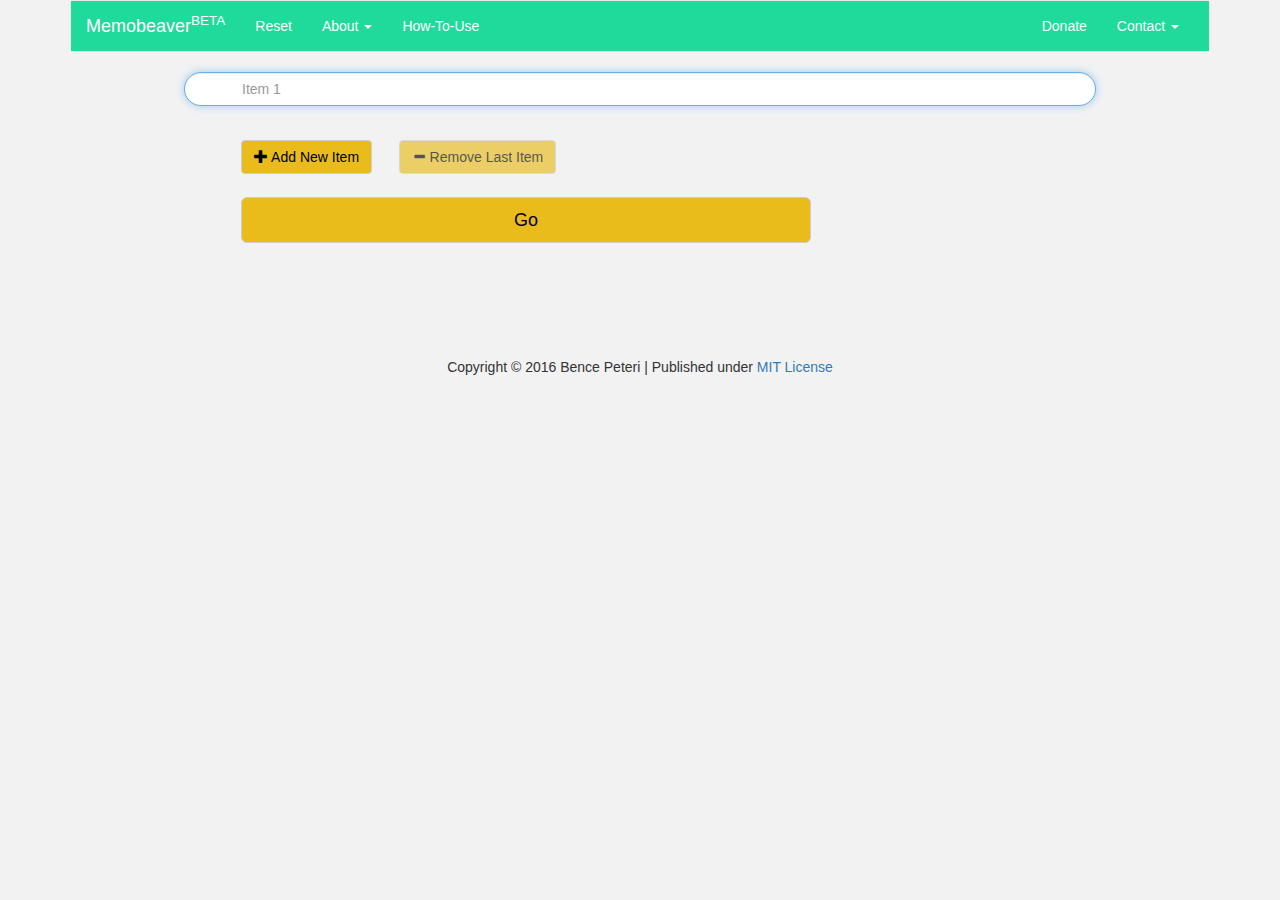
<file: index.html>
<!DOCTYPE html>
<html>
<head>
<title>Memobeaver</title>
<meta charset="utf-8" />
<meta http-equiv="X-UA-Compatible" content="IE=edge" />
<meta name="viewport" content="width = device-width, initial-scale = 1">
<!-- Import Statements -->
<script src="https://ajax.googleapis.com/ajax/libs/jquery/2.2.0/jquery.min.js"></script>
<link rel="stylesheet" type="text/css" href="https://maxcdn.bootstrapcdn.com/bootstrap/3.3.5/css/bootstrap.min.css" />
<script src="https://maxcdn.bootstrapcdn.com/bootstrap/3.3.5/js/bootstrap.min.js"></script>
<link rel="icon" 
      href="favicon.ico">
<link rel="stylesheet" href="spinner.css" />
<!-- End Of Import Statements -->
<link rel="stylesheet" href="main.css" />
<script src="perm.js"></script>
<script src="memobeaver.whole.js"></script>
<script type="text/javascript">
</script>
</head>
<body>
<div class="container">

<!-- NAVBAR -->
<div class="navbar navbar-default">
              <div class="container-fluid">
                <div class="navbar-header">
                  <button type="button" class="navbar-toggle" data-toggle="collapse" data-target=".navbar-responsive-collapse">
                    <span class="icon-bar"></span>
                    <span class="icon-bar"></span>
                    <span class="icon-bar"></span>
                  </button>
				  
                  <a class="navbar-brand headerlink" href="index.html">Memobeaver<sup>BETA</sup></a>
                </div>
                <div class="navbar-collapse collapse navbar-responsive-collapse">
                  <ul class="nav navbar-nav">
                    <li ><a id="rstBtn" class="headerlink" href="javascript:void(0)">Reset</a></li>
                    <li class="dropdown" id="theDropDwn">
                      <a href="javascript:void(0)" data-target="#" class="dropdown-toggle headerlink" data-toggle="dropdown">About
                        <b class="caret"></b></a>
                      <ul class="dropdown-menu">
                        <li><a href="aboutme.html" class="headerlink">Me, the developer</a></li>
                        <li><a href="howitworks.html" class="headerlink">How it works</a></li>
                        <li><a href="licensing.html" class="headerlink">Licensing</a></li>
						<li class="divider"></li>
						<li><a target="_blank" class="headerlink" href="https://github.com/bencepeteri/memobeaver" title="Memobeaver's GitHub repo">GitHub</a></li>
						<li><a target="_blank" class="headerlink" href="http://memobeaver.wordpress.com" title="Memobeaver's Development Blog">Development Blog</a></li>
                      </ul>
                    </li>
					<li><a class="headerlink" href="howtouse.html">How-To-Use</a></li>
                  </ul>
                  
                  <ul class="nav navbar-nav navbar-right">
                    <li><a class="headerlink" href="donate.html">Donate<div class="ripple-container "></div></a></li>
                    <li class="dropdown">
                      <a href="javascript:void(0)" data-target="#" class="dropdown-toggle headerlink" data-toggle="dropdown">Contact
                        <b class="caret"></b></a>
                      <ul class="dropdown-menu">
					  <li><a href="feedback.php" class="headerlink">Send Feedback</a></li>
                        <li><a href="mailto:info@memobeaver.com" class="headerlink" target="_blank">Email</a></li>
                        <li><a href="https://twitter.com/memobeaver_" class="headerlink" target="_blank">Twitter</a></li>
						<li><a href="http://on.fb.me/20WqEMd" class="headerlink" target="_blank">Facebook</a></li>
                      </ul>
                    </li>
                  </ul>
                </div>
              </div>
            </div>
<!-- END Of NAVBAR -->

<div  class="resultarea">
	<h3 class="title"></h3>
	<p class="desc"></p>
	<h5 id="linkH5"><a class="link" target="_blank" href="http://memobeaver.wordpress.com">Learn More</a></h5>
</div>
<div class="resultarea">
	<h3 class="title"></h3>
	<p class="desc"></p>
	<h5 id="linkH5"><a class="link" target="_blank" href="http://memobeaver.wordpress.com">Learn More</a></h5>
</div>
<div id="twitter">
<a  href="https://twitter.com/share" class="twitter-share-button" data-url="http://memobeaver.com" data-text="Just shortened a list with Memobeaver so it's easier to memorize!" data-via="memobeaver_" data-size="large">Tweet</a>
<script>!function(d,s,id){var js,fjs=d.getElementsByTagName(s)[0],p=/^http:/.test(d.location)?'http':'https';if(!d.getElementById(id)){js=d.createElement(s);js.id=id;js.src=p+'://platform.twitter.com/widgets.js';fjs.parentNode.insertBefore(js,fjs);}}(document, 'script', 'twitter-wjs');</script>
</div>
<div class="loading">
<div class="spinner">
  <div class="rect1"></div>
  <div class="rect2"></div>
  <div class="rect3"></div>
  <div class="rect4"></div>
  <div class="rect5"></div>
</div>
</div>
<div class="loading">
<div class="spinner">
  <div class="rect1"></div>
  <div class="rect2"></div>
  <div class="rect3"></div>
  <div class="rect4"></div>
  <div class="rect5"></div>
</div>
</div>
<div id="inparea">
	<input type="text" class="inper form-control" placeholder="Item Number shold come here" />
</div>
<button class="btn btn-default btn-md" id="addBtn"><span class="glyphicon glyphicon-plus"></span> Add New Item</button>
<button class="btn btn-default btn-md" id="rmvBtn"><span class="glyphicon glyphicon-minus"></span> Remove Last Item</button>
<br>
<button class="btn btn-default btn-lg" id="goBtn">Go</button>
<!-- <img src="images/memobeaver-logo.png" id="beaverImg"	 
class="responsive-image hidden-xs hidden-sm" /> -->
<p id="footer">Copyright © 2016 Bence Peteri | Published under <a href="licensing.html">MIT License</a></p>
</div>


</body>
</html>
</file>
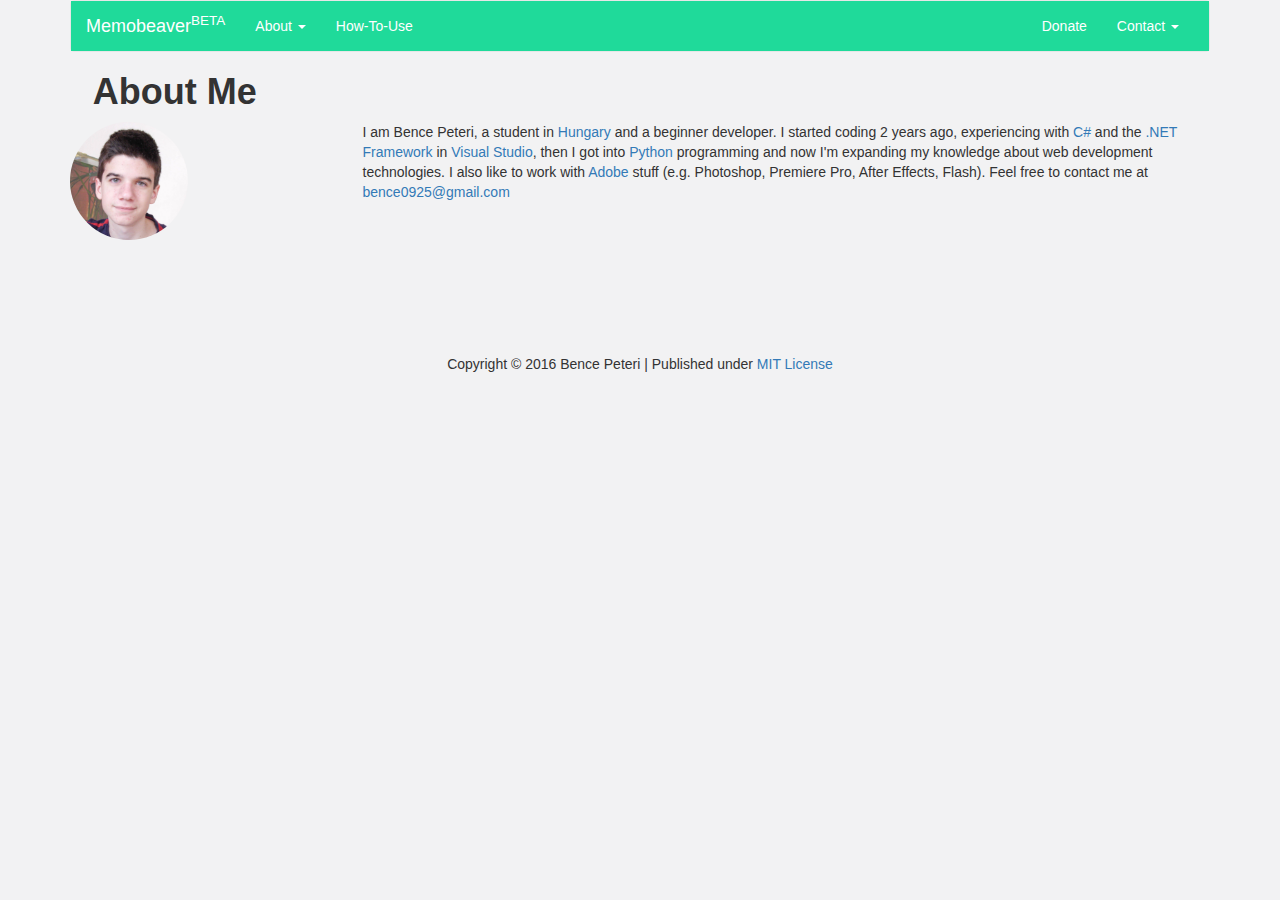
<file: aboutme.html>
<!DOCTYPE html>
<html>
<head>
<title>About Me - Memobeaver</title>
<meta charset="utf-8" />
<meta http-equiv="X-UA-Compatible" content="IE=edge" />
<meta name="viewport" content="width = device-width, initial-scale = 1">
<!-- Import Statements -->
<script src="https://ajax.googleapis.com/ajax/libs/jquery/2.2.0/jquery.min.js"></script>
<link rel="stylesheet" type="text/css" href="https://maxcdn.bootstrapcdn.com/bootstrap/3.3.5/css/bootstrap.min.css" />
<script src="https://maxcdn.bootstrapcdn.com/bootstrap/3.3.5/js/bootstrap.min.js"></script>
<link rel="icon" 
      href="favicon.ico">

<!-- End Of Import Statements -->
<style>
.container-fluid {
	background-color: #1fda9a;
}
.dropdown-menu {
	background-color: #1fda9a;
}
body {
	background-color: #f2f2f3;
}
h1 {
	font-family: "Helvetica Neue",Helvetica,Arial,sans-serif;
	font-weight: bolder;
	margin-left: 2%;
}
#footer {
	margin-top: 10%;
	text-align: center;
}
li.dropdown a:hover {
	background-color: #ee4b3e;
}
</style>
<script>
$(function(){
$('.headerlink').css("color", "white");	
});
</script>
</head>
<body>
<div class="container">
<!-- NAVBAR -->
<div class="navbar navbar-default">
              <div class="container-fluid">
                <div class="navbar-header">
                  <button type="button" class="navbar-toggle" data-toggle="collapse" data-target=".navbar-responsive-collapse">
                    <span class="icon-bar"></span>
                    <span class="icon-bar"></span>
                    <span class="icon-bar"></span>
                  </button>
				  
                  <a class="navbar-brand headerlink" href="index.html">Memobeaver<sup>BETA</sup></a>
                </div>
                <div class="navbar-collapse collapse navbar-responsive-collapse">
                  <ul class="nav navbar-nav">
                    <li class="dropdown" id="theDropDwn">
                      <a href="javascript:void(0)" data-target="#" class="dropdown-toggle headerlink" data-toggle="dropdown">About
                        <b class="caret"></b></a>
                      <ul class="dropdown-menu">
                        <li><a href="aboutme.html" class="headerlink">Me, the developer</a></li>
                        <li><a href="howitworks.html" class="headerlink">How it works</a></li>
                        <li><a href="licensing.html" class="headerlink">Licensing</a></li>
						<li class="divider"></li>
						<li><a target="_blank" class="headerlink" href="https://github.com/bencepeteri/memobeaver" title="Memobeaver's GitHub repo">GitHub</a></li>
						<li><a target="_blank" class="headerlink" href="http://memobeaver.wordpress.com" title="Memobeaver's Development Blog">Development Blog</a></li>
                      </ul>
                    </li>
					<li><a class="headerlink" href="howtouse.html">How-To-Use</a></li>
                  </ul>
                  
                  <ul class="nav navbar-nav navbar-right">
                    <li><a class="headerlink" href="donate.html">Donate<div class="ripple-container "></div></a></li>
                    <li class="dropdown">
                      <a href="javascript:void(0)" data-target="#" class="dropdown-toggle headerlink" data-toggle="dropdown">Contact
                        <b class="caret"></b></a>
                      <ul class="dropdown-menu">
					  <li><a href="feedback.php" class="headerlink">Send Feedback</a></li>
                        <li><a href="mailto:info@memobeaver.com" class="headerlink" target="_blank">Email</a></li>
                        <li><a href="https://twitter.com/memobeaver_" class="headerlink" target="_blank">Twitter</a></li>
						<li><a href="http://on.fb.me/20WqEMd" class="headerlink" target="_blank">Facebook</a></li>
                      </ul>
                    </li>
                  </ul>
                </div>
              </div>
            </div>
<!-- END Of NAVBAR -->
<h1>About Me </h1>
<div class="row">
	<div class="col-lg-3 col-md-3 col-sm-6 col-xs-12">
		<img class="img-responsive img-circle" src="images/me.jpg" style="width: 45%; height: 45%"/>
	</div>
	<div id="desc" class="col-lg-9 col-md-9 col-sm-6 col-xs-12">
		<p id="p1">I am Bence Peteri, a student in <a target="_blank" href="https://en.wikipedia.org/wiki/Hungary">Hungary</a> and a beginner developer.
		I started coding 2 years ago, experiencing with <a target="_blank" href="https://en.wikipedia.org/wiki/C_Sharp_(programming_language)">C#</a> and the 
		<a target="_blank" href="https://en.wikipedia.org/wiki/.NET_Framework">.NET Framework</a> in <a target="_blank" href="https://en.wikipedia.org/wiki/Microsoft_Visual_Studio">Visual Studio</a>, 
		then I got into <a target="_blank" href="https://en.wikipedia.org/wiki/Python_(programming_language)">Python</a> programming and now I'm expanding my knowledge about web development technologies. I also like to
		work with <a target="_blank" href="https://en.wikipedia.org/wiki/Adobe_Systems">Adobe</a> stuff (e.g. Photoshop, Premiere Pro, After Effects, Flash). Feel free to contact me
	at <a target="_blank" href="mailto:bence0925@gmail.com">bence0925@gmail.com</a></p>
	</div>
</div>
<p id="footer">Copyright © 2016 Bence Peteri | Published under <a href="licensing.html">MIT License</a></p>
</div>
</body>
</html>
</file>
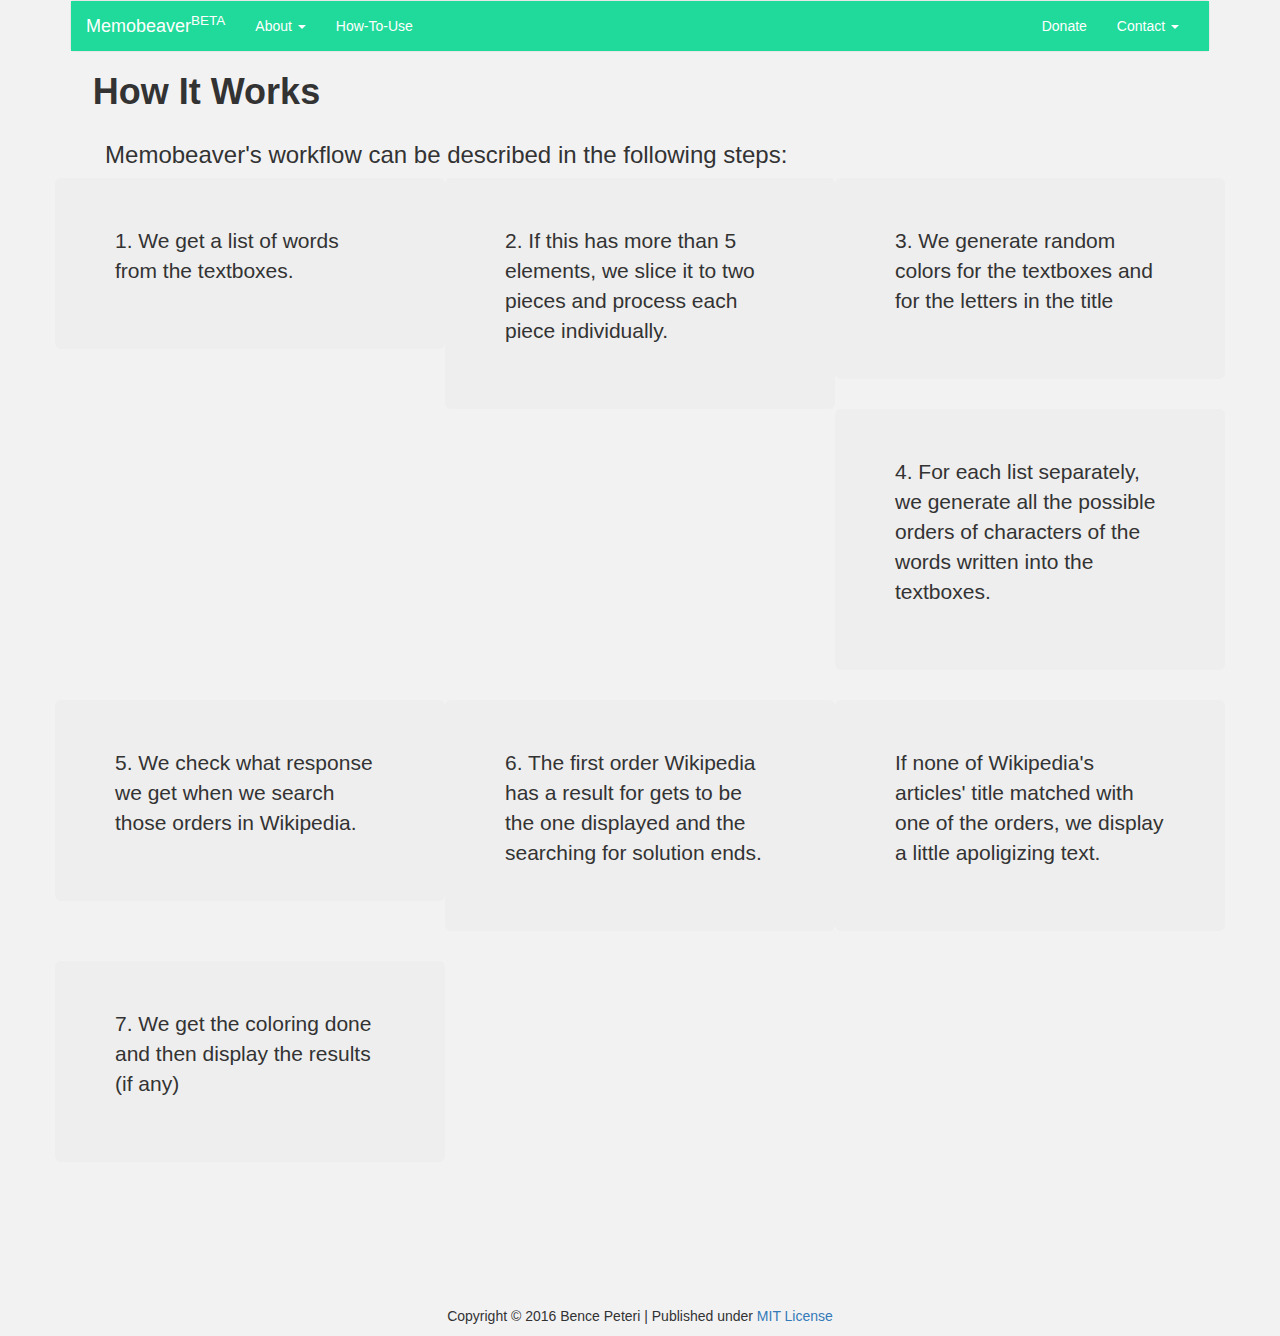
<file: howitworks.html>
<!DOCTYPE html>
<html>
<head>
<title>How It Works - Memobeaver</title>
<meta charset="utf-8" />
<meta http-equiv="X-UA-Compatible" content="IE=edge" />
<meta name="viewport" content="width = device-width, initial-scale = 1">
<!-- Import Statements -->
<script src="https://ajax.googleapis.com/ajax/libs/jquery/2.2.0/jquery.min.js"></script>
<link rel="stylesheet" type="text/css" href="https://maxcdn.bootstrapcdn.com/bootstrap/3.3.5/css/bootstrap.min.css" />
<script src="https://maxcdn.bootstrapcdn.com/bootstrap/3.3.5/js/bootstrap.min.js"></script>
<link rel="icon" 
      href="favicon.ico">

<!-- End Of Import Statements -->
<script>
$(function(){
$('.headerlink').css("color", "white");	
});
</script>
<style>
.container-fluid {
	background-color: #1fda9a;
}
.dropdown-menu {
	background-color: #1fda9a;
}
body {
	background-color: #f2f2f3;
}
h1 {
	font-family: "Helvetica Neue",Helvetica,Arial,sans-serif;
	font-weight: bolder;
	margin-left: 2%;
}
#footer {
	margin-top: 10%;
	text-align: center;
}
li.dropdown a:hover {
	background-color: #ee4b3e;
}
</style>
</head>
<body>
<div class="container">
<!-- NAVBAR -->
<div class="navbar navbar-default">
              <div class="container-fluid">
                <div class="navbar-header">
                  <button type="button" class="navbar-toggle" data-toggle="collapse" data-target=".navbar-responsive-collapse">
                    <span class="icon-bar"></span>
                    <span class="icon-bar"></span>
                    <span class="icon-bar"></span>
                  </button>
				  
                  <a class="navbar-brand headerlink" href="index.html">Memobeaver<sup>BETA</sup></a>
                </div>
                <div class="navbar-collapse collapse navbar-responsive-collapse">
                  <ul class="nav navbar-nav">
                    <li class="dropdown" id="theDropDwn">
                      <a href="javascript:void(0)" data-target="#" class="dropdown-toggle headerlink" data-toggle="dropdown">About
                        <b class="caret"></b></a>
                      <ul class="dropdown-menu">
                        <li><a href="aboutme.html" class="headerlink">Me, the developer</a></li>
                        <li><a href="howitworks.html" class="headerlink">How it works</a></li>
                        <li><a href="licensing.html" class="headerlink">Licensing</a></li>
						<li class="divider"></li>
						<li><a target="_blank" class="headerlink" href="https://github.com/bencepeteri/memobeaver" title="Memobeaver's GitHub repo">GitHub</a></li>
						<li><a target="_blank" class="headerlink" href="http://memobeaver.wordpress.com" title="Memobeaver's Development Blog">Development Blog</a></li>
                      </ul>
                    </li>
					<li><a class="headerlink" href="howtouse.html">How-To-Use</a></li>
                  </ul>
                  
                  <ul class="nav navbar-nav navbar-right">
                    <li><a class="headerlink" href="donate.html">Donate<div class="ripple-container "></div></a></li>
                    <li class="dropdown">
                      <a href="javascript:void(0)" data-target="#" class="dropdown-toggle headerlink" data-toggle="dropdown">Contact
                        <b class="caret"></b></a>
                      <ul class="dropdown-menu">
					  <li><a href="feedback.php" class="headerlink">Send Feedback</a></li>
                        <li><a href="mailto:info@memobeaver.com" class="headerlink" target="_blank">Email</a></li>
                        <li><a href="https://twitter.com/memobeaver_" class="headerlink" target="_blank">Twitter</a></li>
						<li><a href="http://on.fb.me/20WqEMd" class="headerlink" target="_blank">Facebook</a></li>
                      </ul>
                    </li>
                  </ul>
                </div>
              </div>
            </div>
<!-- END Of NAVBAR -->
<h1>How It Works </h1>
<div class="row">
	<div style="margin-left: 3%" class="col-lg-12 col-md-12 col-sm-12 col-xs-12">
		<h3 id="p1">Memobeaver's workflow can be described in the following steps:</h3>
		</div>
</div>
<div class="row">
	<div class="col-lg-4 col-md-6 col-sm-12 col-xs-12 jumbotron">
		<p>1. We get a list of words from the textboxes.</p>
	</div>
	<div class="col-lg-4 col-md-6 col-sm-12 col-xs-12 jumbotron">
		<p>2. If this has more than 5 elements, we slice it to two pieces and process each piece 
		individually.</p>
	</div>
	<div class="col-lg-4 col-md-6 col-sm-12 col-xs-12 jumbotron">
		<p>3. We generate random colors for the textboxes and for the letters in the title</p>
	</div>
	<div class="col-lg-4 col-md-6 col-sm-12 col-xs-12 jumbotron">
		<p>4. For each list separately, we generate all the possible orders of characters of the
	words written into the textboxes.</p>
	</div>
	<div class="col-lg-4 col-md-6 col-sm-12 col-xs-12 jumbotron">
		<p>5. We check what response we get when we search those orders in Wikipedia.</p>
	</div>
	<div class="col-lg-4 col-md-6 col-sm-12 col-xs-12 jumbotron">
		<p>6. The first order Wikipedia has a result for gets to be the one displayed and
		the searching for solution ends.</p>
	</div>
	<div class="col-lg-4 col-md-6 col-sm-12 col-xs-12 jumbotron">
		<p>If none of Wikipedia's articles' title matched with one of the orders,
		we display a little apoligizing text.</p>
	</div>
	<div class="col-lg-4 col-md-6 col-sm-12 col-xs-12 jumbotron">
		<p>7. We get the coloring done and then display the results (if any)</p>
	</div>
</div>
<p id="footer">Copyright © 2016 Bence Peteri | Published under <a href="licensing.html">MIT License</a></p>
</div>	
</body>
</html>
</file>
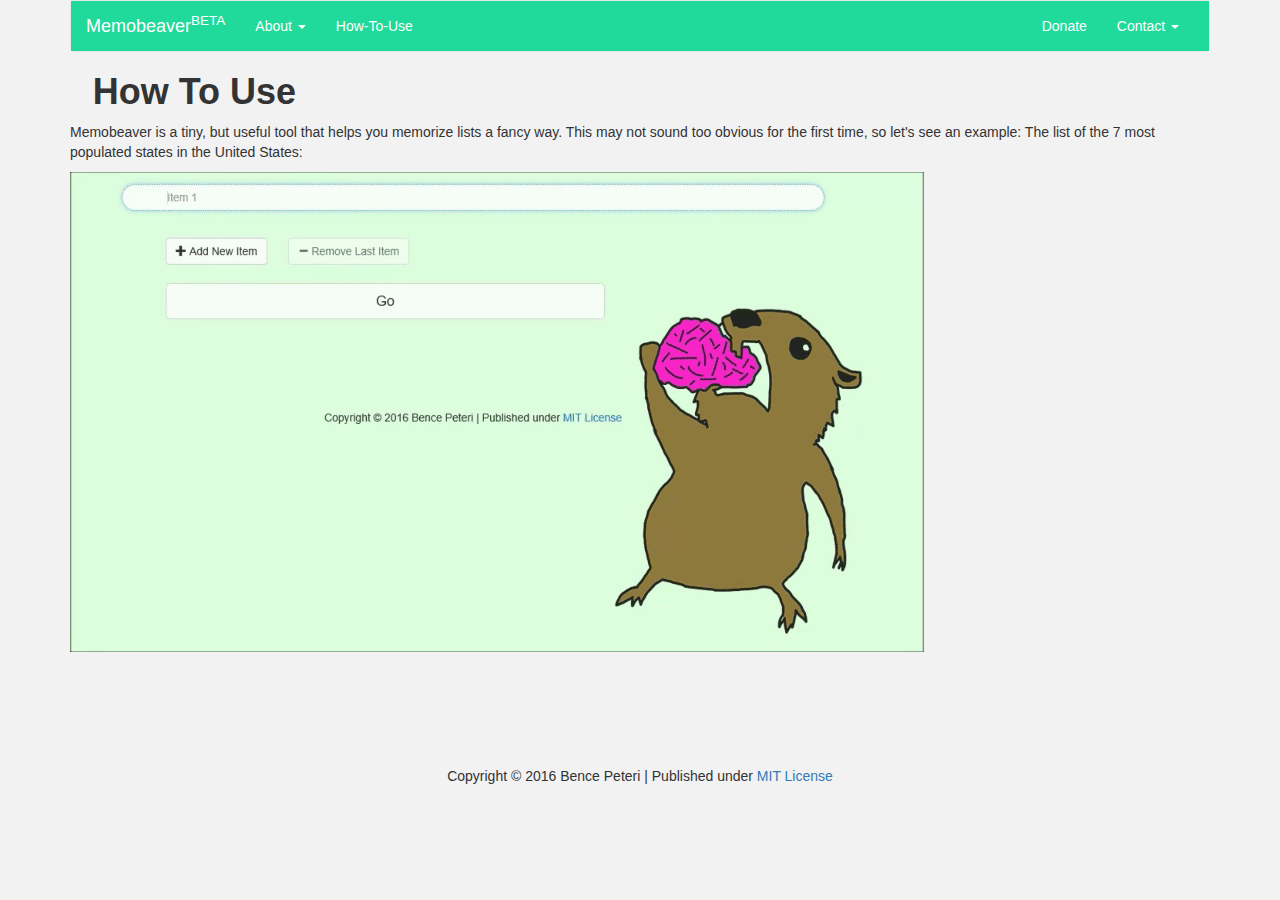
<file: howtouse.html>
<!DOCTYPE html>
<html>
<head>
<title>How To Use - Memobeaver</title>
<meta charset="utf-8" />
<meta http-equiv="X-UA-Compatible" content="IE=edge" />
<meta name="viewport" content="width = device-width, initial-scale = 1">
<!-- Import Statements -->
<script src="https://ajax.googleapis.com/ajax/libs/jquery/2.2.0/jquery.min.js"></script>
<link rel="stylesheet" type="text/css" href="https://maxcdn.bootstrapcdn.com/bootstrap/3.3.5/css/bootstrap.min.css" />
<script src="https://maxcdn.bootstrapcdn.com/bootstrap/3.3.5/js/bootstrap.min.js"></script>
<link rel="icon" 
      href="favicon.ico">

<!-- End Of Import Statements -->
<style>
.container-fluid {
	background-color: #1fda9a;
}
.dropdown-menu {
	background-color: #1fda9a;
}
body {
	background-color: #f2f2f3;
}
h1 {
	font-family: "Helvetica Neue",Helvetica,Arial,sans-serif;
	font-weight: bolder;
	margin-left: 2%;
}
#footer {
	margin-top: 10%;
	text-align: center;
}
li.dropdown a:hover {
	background-color: #ee4b3e;
}
</style>
<script>
$(function(){
$('.headerlink').css("color", "white");	
});
</script>
</head>
<body>
<div class="container">
<!-- NAVBAR -->
<div class="navbar navbar-default">
              <div class="container-fluid">
                <div class="navbar-header">
                  <button type="button" class="navbar-toggle" data-toggle="collapse" data-target=".navbar-responsive-collapse">
                    <span class="icon-bar"></span>
                    <span class="icon-bar"></span>
                    <span class="icon-bar"></span>
                  </button>
				  
                  <a class="navbar-brand headerlink" href="index.html">Memobeaver<sup>BETA</sup></a>
                </div>
                <div class="navbar-collapse collapse navbar-responsive-collapse">
                  <ul class="nav navbar-nav">
                    <li class="dropdown" id="theDropDwn">
                      <a href="javascript:void(0)" data-target="#" class="dropdown-toggle headerlink" data-toggle="dropdown">About
                        <b class="caret"></b></a>
                      <ul class="dropdown-menu">
                        <li><a href="aboutme.html" class="headerlink">Me, the developer</a></li>
                        <li><a href="howitworks.html" class="headerlink">How it works</a></li>
                        <li><a href="licensing.html" class="headerlink">Licensing</a></li>
						<li class="divider"></li>
						<li><a target="_blank" class="headerlink" href="https://github.com/bencepeteri/memobeaver" title="Memobeaver's GitHub repo">GitHub</a></li>
						<li><a target="_blank" class="headerlink" href="http://memobeaver.wordpress.com" title="Memobeaver's Development Blog">Development Blog</a></li>
                      </ul>
                    </li>
					<li><a class="headerlink" href="howtouse.html">How-To-Use</a></li>
                  </ul>
                  
                  <ul class="nav navbar-nav navbar-right">
                    <li><a class="headerlink" href="donate.html">Donate<div class="ripple-container "></div></a></li>
                    <li class="dropdown">
                      <a href="javascript:void(0)" data-target="#" class="dropdown-toggle headerlink" data-toggle="dropdown">Contact
                        <b class="caret"></b></a>
                      <ul class="dropdown-menu">
					  <li><a href="feedback.php" class="headerlink">Send Feedback</a></li>
                        <li><a href="mailto:info@memobeaver.com" class="headerlink" target="_blank">Email</a></li>
                        <li><a href="https://twitter.com/memobeaver_" class="headerlink" target="_blank">Twitter</a></li>
						<li><a href="http://on.fb.me/20WqEMd" class="headerlink" target="_blank">Facebook</a></li>
                      </ul>
                    </li>
                  </ul>
                </div>
              </div>
            </div>
<!-- END Of NAVBAR -->
<h1>How To Use</h1>
<p>Memobeaver is a tiny, but useful tool that helps you memorize lists a fancy way.
This may not sound too obvious for the first time, so let's see an example:
The list of the 7 most populated states in the United States:</p>
<img src="images/tut.gif" alt="example" title="example" />
<p id="footer">Copyright © 2016 Bence Peteri | Published under <a href="licensing.html">MIT License</a></p>
</div>
</body>
</html>
</file>
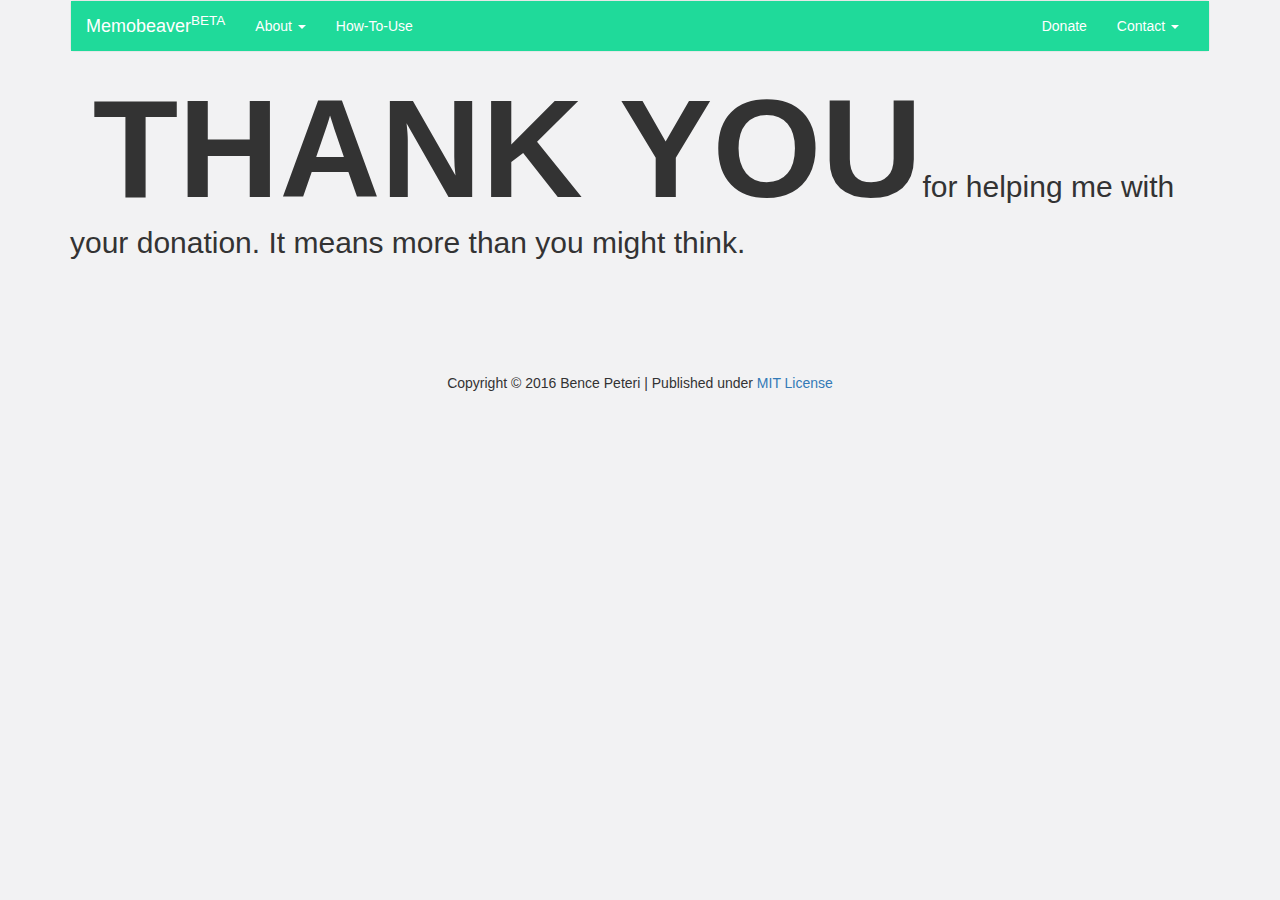
<file: thankyou.html>
<!DOCTYPE html>
<html>
<head>
<title>Thank You - Memobeaver</title>
<meta charset="utf-8" />
<meta http-equiv="X-UA-Compatible" content="IE=edge" />
<meta name="viewport" content="width = device-width, initial-scale = 1">
<!-- Import Statements -->
<script src="https://ajax.googleapis.com/ajax/libs/jquery/2.2.0/jquery.min.js"></script>
<link rel="stylesheet" type="text/css" href="https://maxcdn.bootstrapcdn.com/bootstrap/3.3.5/css/bootstrap.min.css" />
<script src="https://maxcdn.bootstrapcdn.com/bootstrap/3.3.5/js/bootstrap.min.js"></script>
<link rel="icon" 
      href="favicon.ico">

<!-- End Of Import Statements -->
<script>
$(function(){
$('.headerlink').css("color", "white");	
});
</script>
<style>
.container-fluid {
	background-color: #1fda9a;
}
.dropdown-menu {
	background-color: #1fda9a;
}
body {
	background-color: #f2f2f3;
}
h1 {
	font-family: "Helvetica Neue",Helvetica,Arial,sans-serif;
	font-weight: bolder;
	margin-left: 2%;
}
#footer {
	margin-top: 10%;
	text-align: center;
}
li.dropdown a:hover {
	background-color: #ee4b3e;
}
h1 , h2{
	font-family: "Helvetica Neue",Helvetica,Arial,sans-serif;
	display: inline;

}
h1 {
font-size: 10em;
font-weight: bolder;
}

</style>
</head>
<body>
<div class="container">
<!-- NAVBAR -->
<div class="navbar navbar-default">
              <div class="container-fluid">
                <div class="navbar-header">
                  <button type="button" class="navbar-toggle" data-toggle="collapse" data-target=".navbar-responsive-collapse">
                    <span class="icon-bar"></span>
                    <span class="icon-bar"></span>
                    <span class="icon-bar"></span>
                  </button>
				  
                  <a class="navbar-brand headerlink" href="index.html">Memobeaver<sup>BETA</sup></a>
                </div>
                <div class="navbar-collapse collapse navbar-responsive-collapse">
                  <ul class="nav navbar-nav">
                    <li class="dropdown" id="theDropDwn">
                      <a href="javascript:void(0)" data-target="#" class="dropdown-toggle headerlink" data-toggle="dropdown">About
                        <b class="caret"></b></a>
                      <ul class="dropdown-menu">
                        <li><a href="aboutme.html" class="headerlink">Me, the developer</a></li>
                        <li><a href="howitworks.html" class="headerlink">How it works</a></li>
                        <li><a href="licensing.html" class="headerlink">Licensing</a></li>
						<li class="divider"></li>
						<li><a target="_blank" class="headerlink" href="https://github.com/bencepeteri/memobeaver" title="Memobeaver's GitHub repo">GitHub</a></li>
						<li><a target="_blank" class="headerlink" href="http://memobeaver.wordpress.com" title="Memobeaver's Development Blog">Development Blog</a></li>
                      </ul>
                    </li>
					<li><a class="headerlink" href="howtouse.html">How-To-Use</a></li>
                  </ul>
                  
                  <ul class="nav navbar-nav navbar-right">
                    <li><a class="headerlink" href="donate.html">Donate<div class="ripple-container "></div></a></li>
                    <li class="dropdown">
                      <a href="javascript:void(0)" data-target="#" class="dropdown-toggle headerlink" data-toggle="dropdown">Contact
                        <b class="caret"></b></a>
                      <ul class="dropdown-menu">
					  <li><a href="feedback.php" class="headerlink">Send Feedback</a></li>
                        <li><a href="mailto:info@memobeaver.com" class="headerlink" target="_blank">Email</a></li>
                        <li><a href="https://twitter.com/memobeaver_" class="headerlink" target="_blank">Twitter</a></li>
						<li><a href="http://on.fb.me/20WqEMd" class="headerlink" target="_blank">Facebook</a></li>
                      </ul>
                    </li>
                  </ul>
                </div>
              </div>
            </div>
<!-- END Of NAVBAR -->
<h1>THANK YOU</h1><h2>for helping me with your donation. It means more than you might think.</h2>
<p id="footer">Copyright © 2016 Bence Peteri | Published under <a href="licensing.html">MIT License</a></p>
</div>	
</body>
</html>
</file>
<file: spinner.css>
.spinner {
  margin: 100px auto;
  width: 50px;
  height: 40px;
  text-align: center;
  font-size: 10px;
}

.spinner > div {
  background-color: #333;
  height: 100%;
  width: 6px;
  display: inline-block;
  
  -webkit-animation: sk-stretchdelay 1.2s infinite ease-in-out;
  animation: sk-stretchdelay 1.2s infinite ease-in-out;
}

.spinner .rect2 {
  -webkit-animation-delay: -1.1s;
  animation-delay: -1.1s;
}

.spinner .rect3 {
  -webkit-animation-delay: -1.0s;
  animation-delay: -1.0s;
}

.spinner .rect4 {
  -webkit-animation-delay: -0.9s;
  animation-delay: -0.9s;
}

.spinner .rect5 {
  -webkit-animation-delay: -0.8s;
  animation-delay: -0.8s;
}


@-webkit-keyframes sk-stretchdelay {
  0%, 40%, 100% { -webkit-transform: scaleY(0.4) }  
  20% { -webkit-transform: scaleY(1.0) }
}

@keyframes sk-stretchdelay {
  0%, 40%, 100% { 
    transform: scaleY(0.4);
    -webkit-transform: scaleY(0.4);
  }  20% { 
    transform: scaleY(1.0);
    -webkit-transform: scaleY(1.0);
  }
}
</file>
<file: main.css>
.link {
	visibility: hidden;
	color: #ee4b3e;
	font-weight: bold;
}
.inper {
	font-family: "Helvetica Neue",Helvetica,Arial,sans-serif;
	padding: 1%;
	padding-left: 5%;
	width: 80%;
	margin-left: 10%;
	margin-right: 10%;
	border-radius: 25px;
	margin-top: 1%;
	margin-bottom: 1%;
	border-color: black;
}
.dislikeBtn {
	background-color: red;
	color: white;
	margin: 0;
}
button {
	margin-left: 15%;
	margin-top: 2%;
	font-family: "Helvetica Neue",Helvetica,Arial,sans-serif;
}
#addBtn {background-color:  #e9bc1b; color:black;}
#goBtn {
	width: 50%;
	background-color: #e9bc1b; 
	color: black;
}
#rmvBtn{
	margin-left: 2%;
	background-color: #e9bc1b;
	color: black;
}
#footer {
	margin-top: 10%;
	text-align: center;
}
#resultarea {
	width: 50%;
	margin-left: 5%;
	margin-bottom: 2%;
	padding-bottom: 5%;		
}
.container-fluid {
	background-color: #1fda9a;
}
.dropdown-menu {
	background-color: #1fda9a;
}
body {
	background-color: #f2f2f3;
}
#beaverImg {
	user-drag: none; 
	user-select: none;
	-moz-user-select: none;
	-webkit-user-drag: none;
	-webkit-user-select: none;
	-ms-user-select: none;
	align: right; 
	opacity: 0.85; 
	position: fixed
}
#twitter {
	width: 50%;
	margin-left: 15%;
	margin-bottom: 2%;
	margin-top: 2%;
}

li.dropdown a:hover {
	background-color: #ee4b3e;
}
</file>
